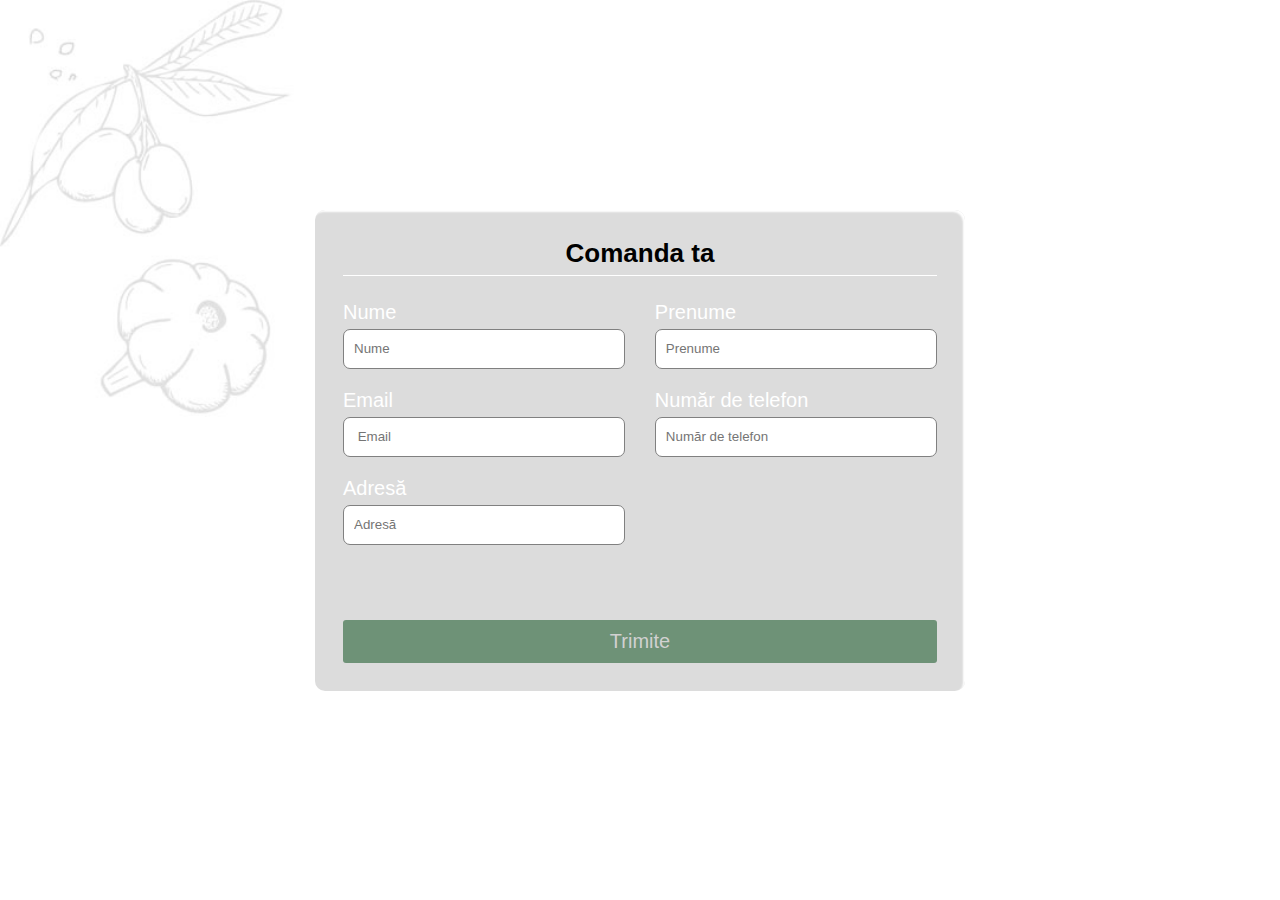
<file: food website/Order_page.html>
<!DOCTYPE html>
<html>
  <head>
    <meta charset="utf-8" />
    <title>Responsive Registration Form</title>
    <meta name="viewport" content="width=device-width,
      initial-scale=1.0"/>
    <link rel="stylesheet" href="Order_page_css.css" />
  </head>
  <body>
    <div class="container">
      <h1 class="form-title">Comanda ta</h1>
      <form action="#">
        <div class="main-user-info">
          <div class="user-input-box">
            <label for="fullName">Nume </label>
            <input type="text"
                    id="fullName"
                    name="fullName"
                    placeholder="Nume "/>
          </div>
          <div class="user-input-box">
            <label for="username">Prenume</label>
            <input type="text"
                    id="username"
                    name="username"
                    placeholder="Prenume"/>
                </div>
          <div class="user-input-box">
            <label for="email">Email</label>
            <input type="email"
                    id="email"
                    name="email"
                    placeholder=" Email"/>
          </div>
          <div class="user-input-box">
            <label for="phoneNumber">Număr de telefon</label>
            <input type="text"
                    id="phoneNumber"
                    name="phoneNumber"
                    placeholder="Număr de telefon"/>
          </div>
          <div class="user-input-box">
            <label for="adress">Adresă</label>
            <input type="text"
                    id="adress"
                    name="adress"
                    placeholder="Adresă"/>
          </div>
          
        </div>
       
        <div class="form-submit-btn">
          <input type="submit" value="Trimite" id="btn">
        </div>
      </form>
    </div>
  </body>
  <script src="https://smtpjs.com/v3/smtp.js">
</script>
<script>

    var btn= document.getElementById('btn');
    btn.addEventListener('click', function (e){
        e.preventDefault()
        var nume = document.getElementById('fullName').value;
        var prenume = document.getElementById('username').value;
        var email = document.getElementById('email').value;
        var mess1 = document.getElementById('phoneNumber').value;
        var mess2 = document.getElementById('adress').value;
        var body = '<b/> Mail de confirmare comandă' + ' <br/> Datele de comandă sunt: '  +'<br/>  Nume: ' + nume + '<br/>  Prenume: ' + prenume +  '<br/> Nr telefon: ' + mess1 + '<br/> Adresa: ' + mess2 

        Email.send({
    SecureToken : "5a1f29cf-bed5-46d3-8e79-4ce98935179a",
    To : 'oltyan.cristina07@gmail.com',
    From : email,
    Subject : "Comandă",
    Body : body
}).then(
  message => alert(message)
);



    })




</script>
</html>
</file>
<file: food website/Order_page_css.css>
*{
    padding: 0;
    margin: 0;
    box-sizing: border-box;
    font-family: sans-serif;
}

body{
    display: flex;
    height: 100vh;
    justify-content: center;
    background:url(./images/home-bg.jpg) ;
    align-items: center;
    background-size: cover;
}

.container{
    width: 100%;
    max-width: 650px;
    background:gainsboro;
    padding: 28px;
    margin: 0 28px;
    border-radius: 10px;
    box-shadow: inset -2px 2px 2px white;
}

.form-title{
    font-size: 26px;
    font-weight: 600;
    text-align: center;
    padding-bottom: 6px;
    color: black;
   
    border-bottom: solid 1px white;
}

.main-user-info{
    display: flex;
    flex-wrap: wrap;
    justify-content: space-between;
    padding: 20px 0;
}

.user-input-box:nth-child(2n){
    justify-content: end;
}

.user-input-box{
    display: flex;
    flex-wrap: wrap;
    width: 50%;
    padding-bottom: 15px;
}

.user-input-box label{
    width: 95%;
    color: white;
    font-size: 20px;
    font-weight: 400;
    margin: 5px 0;
}

.user-input-box input{
    height: 40px;
    width: 95%;
    border-radius: 7px;
    outline: none;
    border: 1px solid grey;
    padding: 0 10px;
}

.gender-title{
    color:white;
    font-size: 24px;
    font-weight: 600;
    border-bottom: 1px solid white;
}

.gender-category{
    margin: 15px 0;
    color: white;
}

.gender-category label{
    padding: 0 20px 0 5px;
}

.gender-category label,
.gender-category input,
.form-submit-btn input{
    cursor: pointer;
}

.form-submit-btn{
    margin-top: 40px;
}

.form-submit-btn input{
    display: block;
    width: 100%;
    margin-top: 10px;
    font-size: 20px;
    padding: 10px;
    border:none;
    border-radius: 3px;
    color: rgb(209, 209, 209);
    background: rgba(63, 114, 76, 0.7);
}

.form-submit-btn input:hover{
    background: rgba(56, 204, 93, 0.7);
    color: rgb(255, 255, 255);
}

@media(max-width: 600px){
    .container{
        min-width: 280px;
    }

    .user-input-box{
        margin-bottom: 12px;
        width: 100%;
    }

    .user-input-box:nth-child(2n){
        justify-content: space-between;
    }

    .gender-category{
        display: flex;
        justify-content: space-between;
        width: 100%;
    }

    .main-user-info{
        max-height: 380px;
        overflow: auto;
    }

    .main-user-info::-webkit-scrollbar{
        width: 0;
    }
}
</file>
